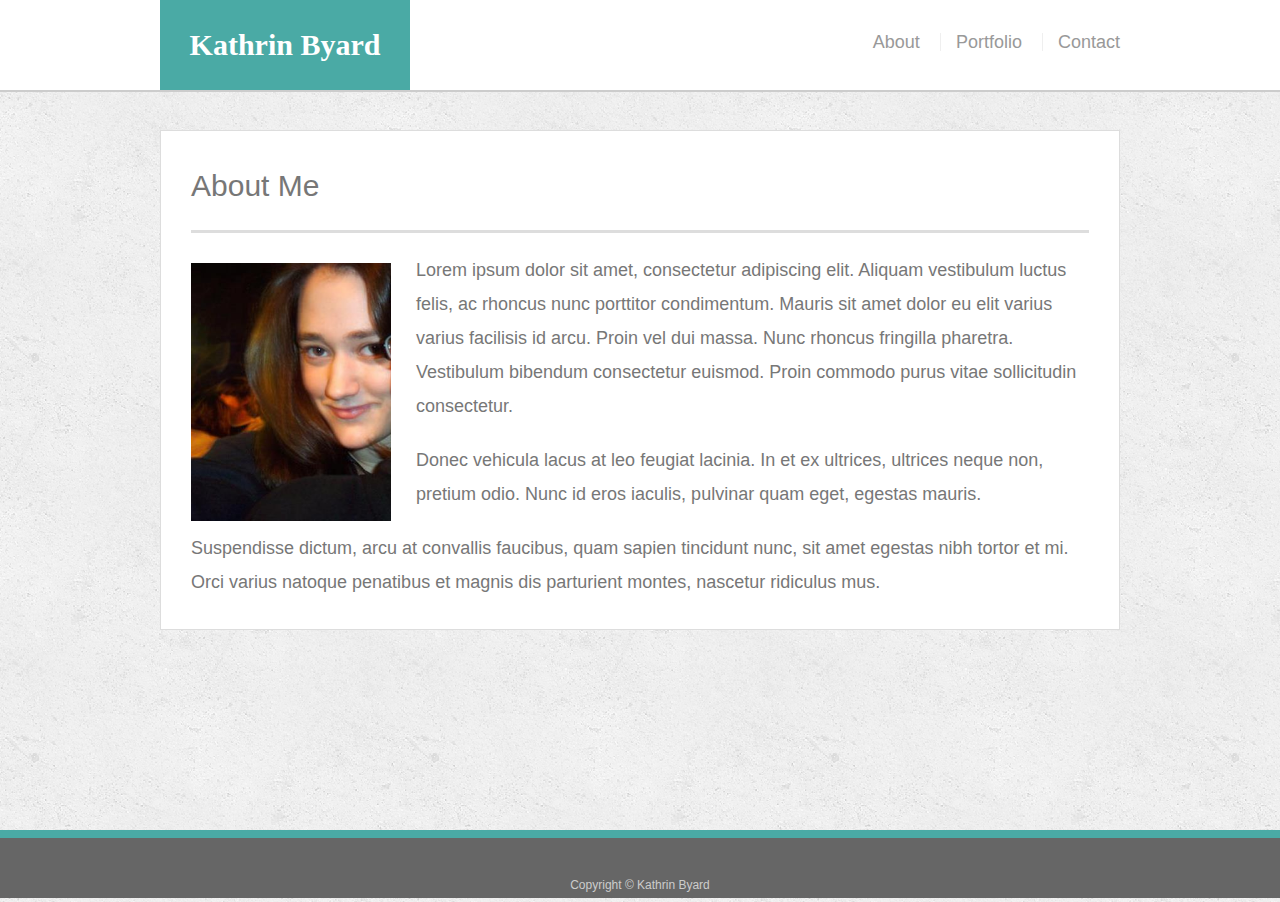
<file: index.html>
<!DOCTYPE html>
<html lang="en-us">

    <head>
        <meta charset="UTF-8">
        <title>About | Kathrin Byard</title>
        <link rel="stylesheet" type="text/css" href="assets/css/reset.css">
        <link rel="stylesheet" type="text/css" href="assets/css/style.css">
    </head>

    <body>

        <header id="masthead">
            <div class="container">

                <a href="index.html" id="logo">Kathrin Byard</a>

                <nav>
                    <a href="index.html">About</a>
                    <a href="portfolio.html">Portfolio</a>
                    <a href="contact.html">Contact</a>
                </nav>

            </div>
        </header>

        <div id="main-container" class="container">
            <section class="main-section">

                <h1>About Me</h1>

                <img src="assets/images/About_Photo_KAB.jpg" class="auth-image" alt="Kathrin Byard">

                <p>
                    Lorem ipsum dolor sit amet, consectetur adipiscing elit. Aliquam vestibulum luctus felis, ac rhoncus nunc porttitor condimentum. Mauris sit amet dolor eu elit varius varius facilisis id arcu. Proin vel dui massa. Nunc rhoncus fringilla pharetra. Vestibulum bibendum consectetur euismod. Proin commodo purus vitae sollicitudin consectetur.
                </p>
                <p>
                    Donec vehicula lacus at leo feugiat lacinia. In et ex ultrices, ultrices neque non, pretium odio. Nunc id eros iaculis, pulvinar quam eget, egestas mauris.
                </p>
                <p>
                    Suspendisse dictum, arcu at convallis faucibus, quam sapien tincidunt nunc, sit amet egestas nibh tortor et mi. Orci varius natoque penatibus et magnis dis parturient montes, nascetur ridiculus mus.
                </p>

            </section>
        </div>

        <footer>
            <div class="container">
                Copyright &copy; Kathrin Byard
            </div>
        </footer>

    </body>

</html>
</file>
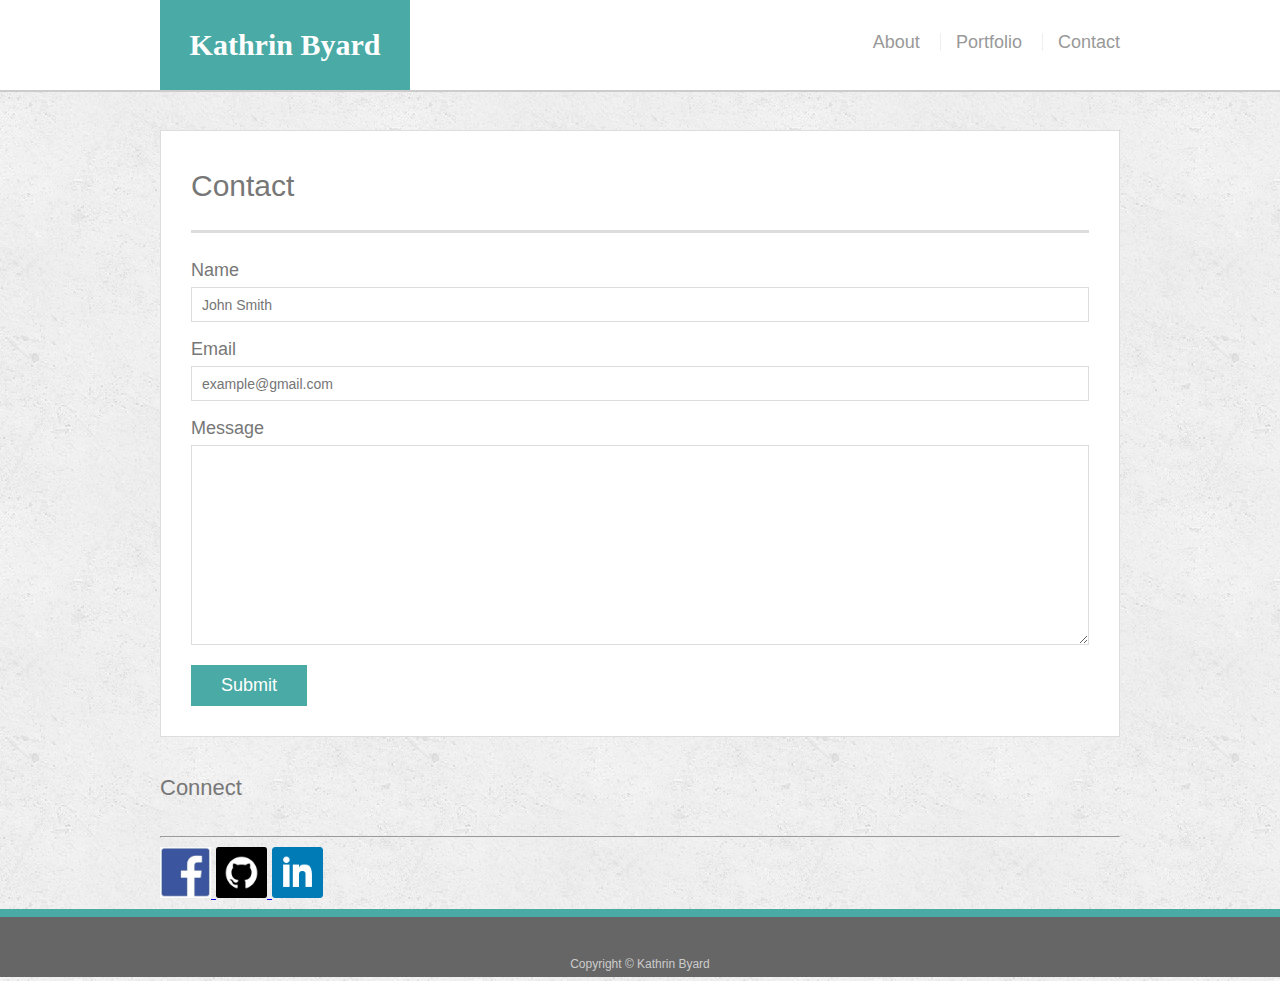
<file: contact.html>
<!DOCTYPE html>
<html lang="en-us">

    <head>
        <meta charset="UTF-8">
        <title>Contact | Kathrin Byard</title>
        <link rel="stylesheet" type="text/css" href="assets/css/reset.css">
        <link rel="stylesheet" type="text/css" href="assets/css/style.css">
    </head>

    <body>

        <header id="masthead">
            <div class="container">

                <a href="index.html" id="logo">Kathrin Byard</a>

                <nav>
                    <a href="index.html">About</a>
                    <a href="portfolio.html">Portfolio</a>
                    <a href="contact.html">Contact</a>
                </nav>

            </div>
        </header>

        <div id="main-container" class="container">

            <section class="main-section">

                <h1>Contact</h1>

                <form id="contact-form">

                    <ul>
                        <li>
                            <label for="name">Name</label>
                            <input type="text" id="name" name="name" placeholder="John Smith" required="required">
                        </li>
                        <li>
                            <label for="email">Email</label>
                            <input type="email" id="email" name="email" placeholder="example@gmail.com" required="required">
                        </li>
                        <li>
                            <label for="message">Message</label>
                            <textarea id="message" name="message" required="required"></textarea>
                        </li>
                    </ul>

                    <input type="submit">

                </form>

            </section>

            <section class="col-4">
                <div id="connect">

                    <h2>Connect</h2>

                    <hr>

                    <a href="https://www.facebook.com/kathrin.byard" target="_blank">
                        <img src="assets/images/Connect_Facebook.png" alt="Facebook" class="social" height="51"/>
                    </a>
                    <a href="https://github.com/kbyard" target="_blank">
                        <img src="assets/images/Connect_GitHub.png" alt="GitHub" class="social" height="51"/>
                    </a>
                    <a href="https://www.linkedin.com/in/kathrin-byard-46a740132/" target="_blank">
                        <img src="assets/images/Connect_LinkedIn.png" alt="LinkedIn" class="social" height="51"/>
                    </a>

                </div>
            </section>

        </div>

        <footer>
            <div class="container">
                Copyright &copy; Kathrin Byard
            </div>
        </footer>

    </body>

</html>
</file>
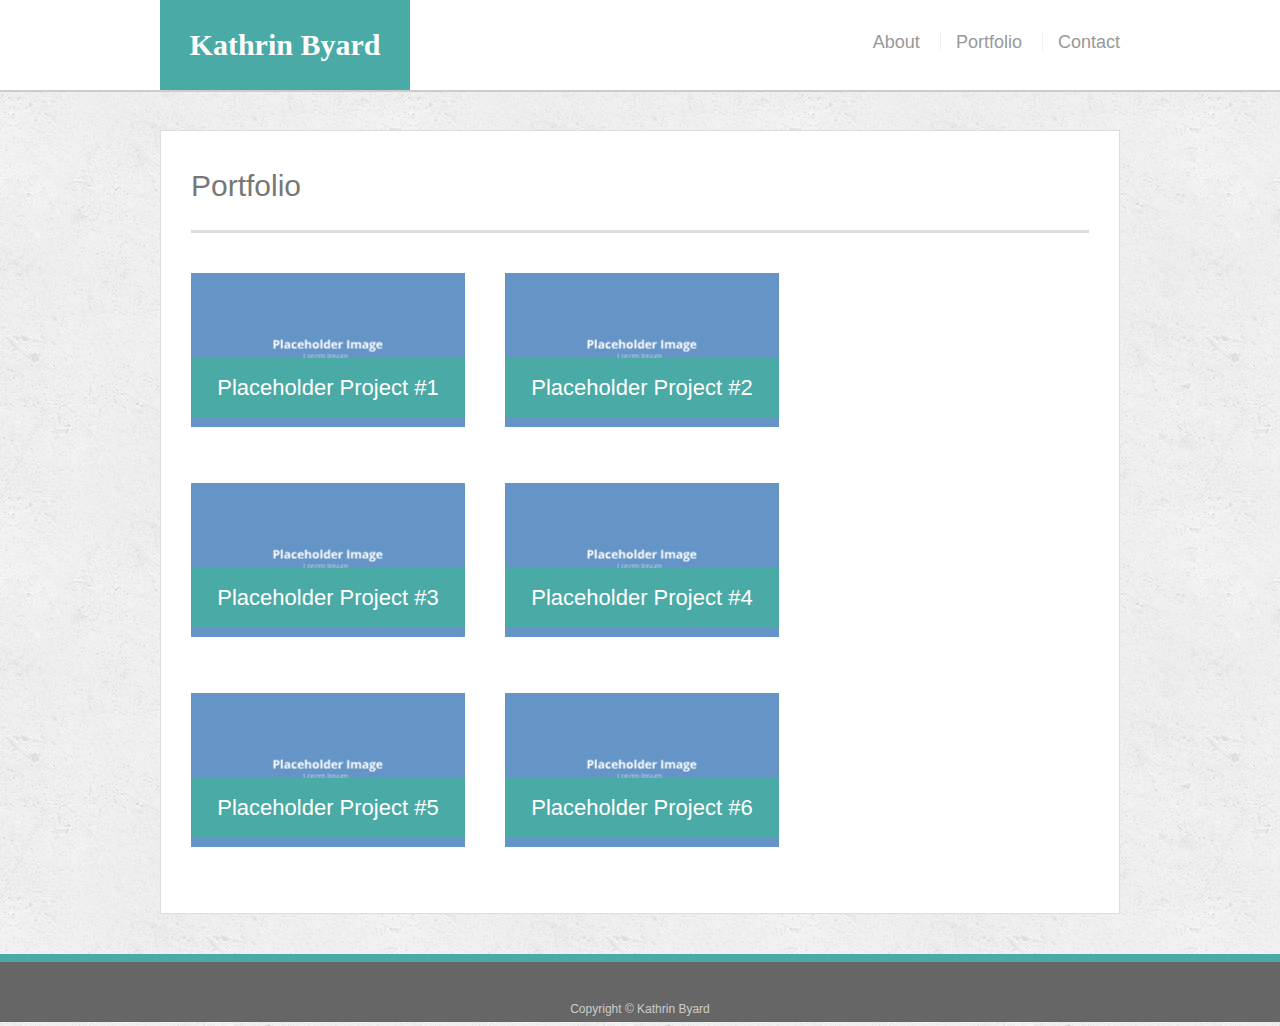
<file: portfolio.html>
<!DOCTYPE html>
<html lang="en-us">

    <head>
        <meta charset="UTF-8">
        <title>Portfolio | Kathrin Byard</title>
        <link rel="stylesheet" type="text/css" href="assets/css/reset.css">
        <link rel="stylesheet" type="text/css" href="assets/css/style.css">
    </head>

    <body>

        <header id="masthead">
            <div class="container">

                <a href="index.html" id="logo">Kathrin Byard</a>

                <nav>
                    <a href="index.html">About</a>
                    <a href="portfolio.html">Portfolio</a>
                    <a href="contact.html">Contact</a>
                </nav>

            </div>
        </header>

        <div id="main-container" class="container">
            <section class="main-section">

                <h1>Portfolio</h1>

                <div class="work">
                    <img src="assets/images/Portfolio_Placeholder.png" alt="Project #1">
                    <h3>Placeholder Project #1</h3>
                </div>

                <div class="work">
                    <img src="assets/images/Portfolio_Placeholder.png" alt="Project #2">
                    <h3>Placeholder Project #2</h3>
                </div>

                <div class="work">
                    <img src="assets/images/Portfolio_Placeholder.png" alt="Project #3">
                    <h3>Placeholder Project #3</h3>
                </div>

                <div class="work">
                    <img src="assets/images/Portfolio_Placeholder.png" alt="Project #4">
                    <h3>Placeholder Project #4</h3>
                </div>

                <div class="work">
                    <img src="assets/images/Portfolio_Placeholder.png" alt="Project #5">
                    <h3>Placeholder Project #5</h3>
                </div>

                <div class="work">
                    <img src="assets/images/Portfolio_Placeholder.png" alt="Project #6">
                    <h3>Placeholder Project #6</h3>
                </div>

            </section>
        </div>

        <footer>
            <div class="container">
                Copyright &copy; Kathrin Byard
            </div>
        </footer>

    </body>

</html>
</file>
<file: assets/css/style.css>
body {
    background: url("../images/Background_ConcreteTexture.png");
    color: #777777;
    font-family: Arial, "Helvetica Neue", Helvetica, sans-serif;
    font-size: 18px;
    line-height: 34px;
    }

* {
    box-sizing: border-box;
}


/* general */

.container {
    clear: both;
    margin: 0 auto;
    max-width: 960px;
    width: 100%;
}

h1, h2, h3, p {
    margin-bottom: 20px;
}

p:last-child {
    margin-bottom: 0;
}

h1, h2. h3 {
    color: #4aaaa5;
    font-family: Georgia, Times, "Times New Roman", serif;
    font-weight: 700;
}

h1 {
    border-bottom: 3px solid #ddd;
    font-size: 30px;
    line-height: 49px;
    padding-bottom: 20px;
}

h2, h3 {
    font-size: 22px;
}


/* header */

#masthead {
    background: #fff;
    border-bottom: 2px solid #ccc;
    color: #fff;
    margin: 0 0 30px;
    overflow: auto;
    position: fixed;
    width: 100%;
    z-index: 99;
}

#logo {
    background: #4aaaa5;
    color: #fff;
    float: left;
    font-family: Georgia, Times, "Times New Roman", serif;
    font-size: 30px;
    font-weight: 700;
    height: 90px;
    line-height: 90px;
    text-align: center;
    text-decoration: none;
    width: 250px;
}

nav {
    float: right;
    margin-top: 25px;
}

nav a {
    border-left: 1px solid #efefef;
    color: #999;
    display: inline-block;
    line-height: 18px;
    margin-left: 15px;
    padding-left: 15px;
    text-decoration: none;
}

nav a:first-child {
    border-left: 0 none;
}


/* footer */

footer {
    background: #666;
    border-top: 8px solid #4aaaa5;
    clear: both;
    color: #fff;
    color: #ccc;
    font-size: 12px;
    height: 50px;
    padding: 30px 0;
    text-align: center;
}

h3, h2 {
    border-bottom: 2px solid #eee;
    line-height: 22px;
    margin-bottom: 15px;
    padding-bottom: 20px;
}


/* main */

#main-container {
    min-height: calc(100vh - 70px);
    padding-top: 130px;
}

.main-section {
    background: #fff;
    border: 1px solid #ddd;
    float: left;
    margin: 0 0 40px;
    max-width: 960px;
    padding: 30px;
    width: 100%;
}


/* portfolio page */

.work {
    float: left;
    margin: 20px 0 25px;
    overflow: auto;
    position: relative;
    width: 274px;
}

.work:nth-child(even) {
    margin-right: 40px;
}

.work img {
    border: 0 none;
    opacity: 0.8;
    width: 100%;
}

.work h3 {
    background: #4aaaa5;
    bottom: 20px;
    border-bottom: 0;
    color: #fff;
    font-weight: 300;
    line-height: 30px;
    margin-bottom: 0;
    padding: 15px;
    position: absolute;
    text-align: center;
    width: 100%;
}

.auth-image {
    float: left;
    height: auto;
    margin-right: 25px;
    margin-top: 10px;
    width: 200px;
}


/* contact page */

#contact-form ul {
    margin-bottom: 20px;
}

#contact-form li {
    margin-bottom: 10px;
}

label, input[type=text], input[type=email], textarea {
    display: block;
    width: 100%;
}

input[type=text], input[type=email], textarea {
    border: 1px solid #ddd;
    font-size: 14px;
    height: 35px;
    padding: 0 10px;
}

textarea {
    height: 200px;
}

input[type=submit] {
    background: #4aaaa5;
    border: 0 none;
    color: #fff;
    cursor: pointer;
    font-size: 18px;
    padding: 10px 30px;
}
</file>
